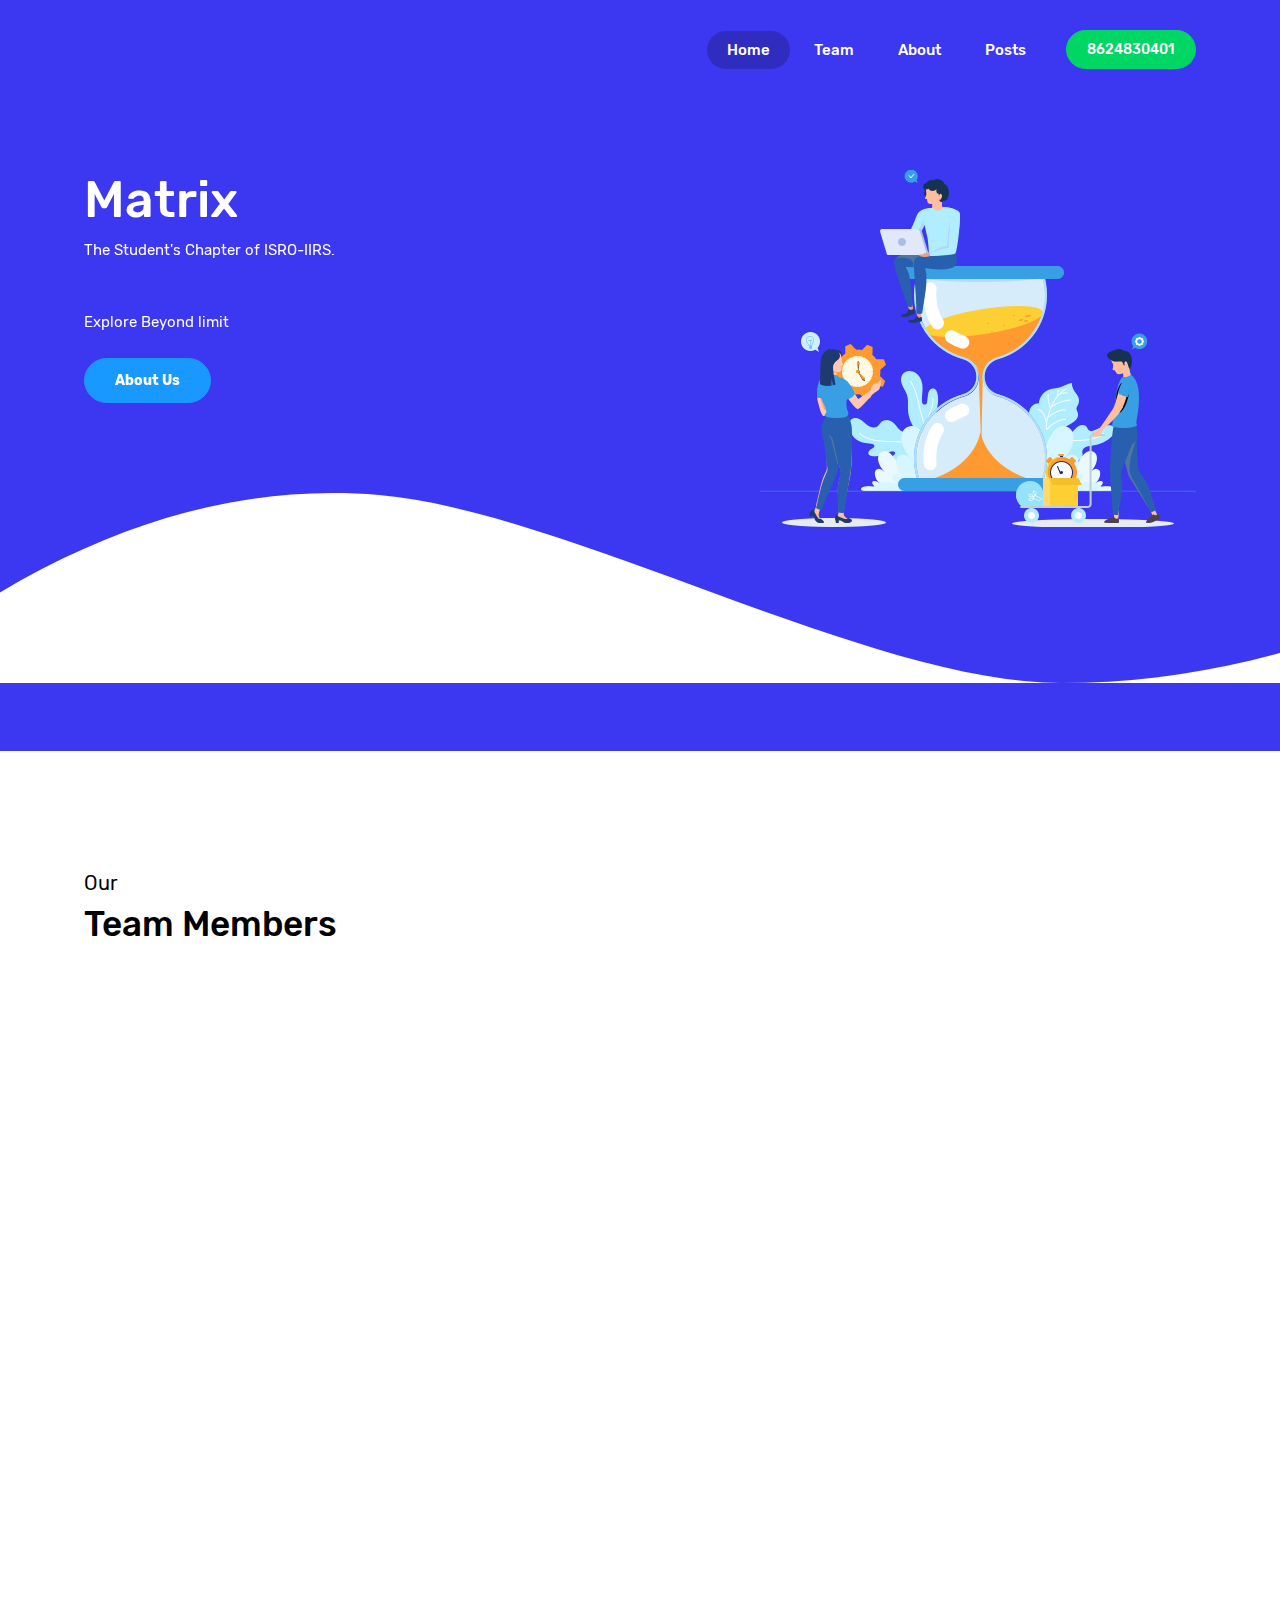
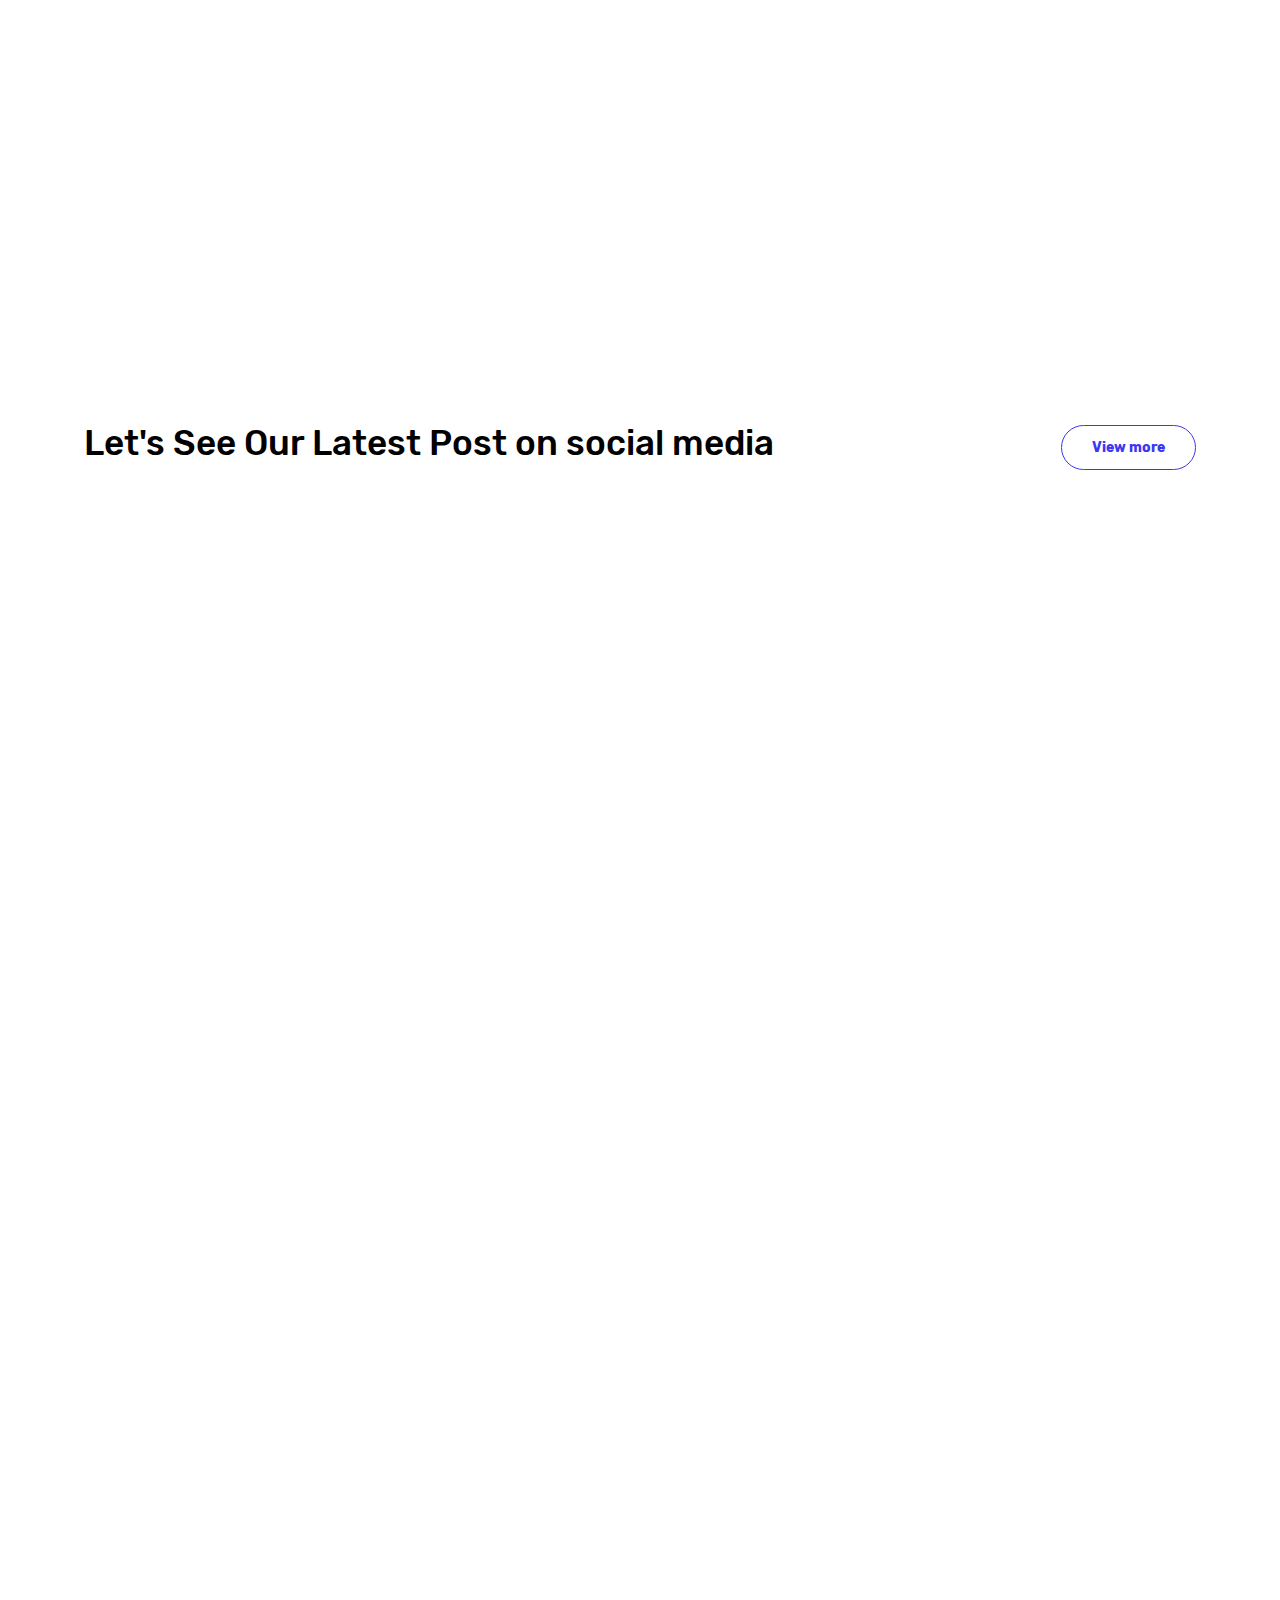
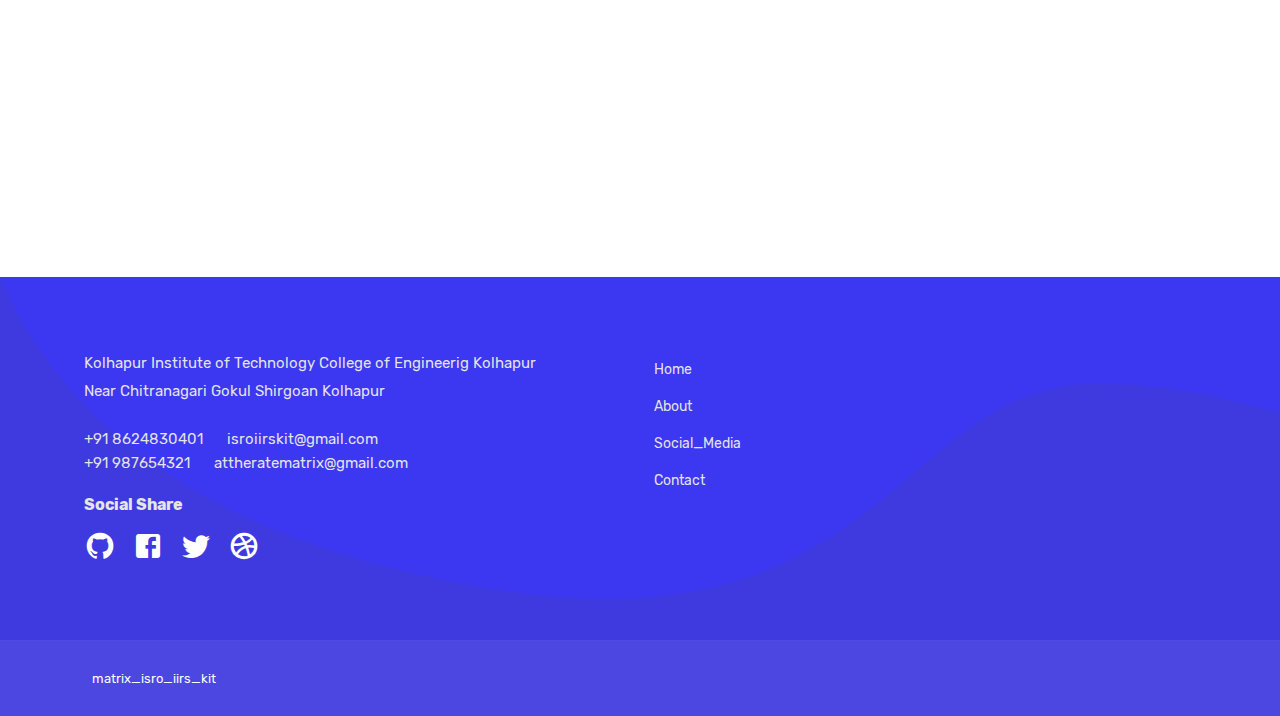
<file: landing_page/index.html>
<!DOCTYPE html>
<html lang="en">
	<head>
		<!-- Required meta tags --> 
		<meta charset="utf-8">
		<meta name="viewport" content="width=device-width, initial-scale=1, shrink-to-fit=no">
		<title>Level_1_Task_1</title>
		<link rel="stylesheet" href="vendors/mdi/css/materialdesignicons.min.css">
		<link rel="stylesheet" href="vendors/owl.carousel/css/owl.carousel.css">
		<link rel="stylesheet" href="vendors/owl.carousel/css/owl.theme.default.min.css">
		<link rel="stylesheet" href="vendors/aos/css/aos.css">
		<link rel="stylesheet" href="vendors/jquery-flipster/css/jquery.flipster.css">
		<link rel="stylesheet" href="css/style.css">
		<link rel="shortcut icon" href="images/favicon.png" />
	</head>
	<body data-spy="scroll" data-target=".navbar" data-offset="50">
		<div id="mobile-menu-overlay"></div>
		<nav class="navbar navbar-expand-lg fixed-top">
			<div class="container">
				
				<button class="navbar-toggler" type="button" data-toggle="collapse" data-target="#navbarTogglerDemo01" aria-controls="navbarTogglerDemo01" aria-expanded="false" aria-label="Toggle navigation">
				<span class="navbar-toggler-icon"><i class="mdi mdi-menu"> </i></span>
				</button>
				<div class="collapse navbar-collapse" id="navbarTogglerDemo01">
					<div class="d-lg-none d-flex justify-content-between px-4 py-3 align-items-center">
						<!-- <img src="" class="logo-mobile-menu" alt="logo"> -->
						<a href="javascript:;" class="close-menu"><i class="mdi mdi-close"></i></a>
					</div>
					<ul class="navbar-nav ml-auto align-items-center">
						<li class="nav-item active">
							<a class="nav-link" href="#home">Home <span class="sr-only">(current)</span></a>
						</li>
						<li class="nav-item">
							<a class="nav-link" href="#services">Team</a>
						</li>
						<li class="nav-item">
							<a class="nav-link" href="#about">About</a>
						</li>
						<li class="nav-item">
							<a class="nav-link" href="#projects">Posts</a>
						</li>
						
						<li class="nav-item">
							<a class="nav-link btn btn-success" href="#contact">8624830401</a>
						</li>
					</ul>
				</div>
			</div>
		</nav>
		<div class="page-body-wrapper">
			<section id="home" class="home">
				<div class="container">
					<div class="row">
						<div class="col-sm-12">
							<div class="main-banner">
								<div class="d-sm-flex justify-content-between">
									<div data-aos="zoom-in-up">
										<div class="banner-title">
												<h1 class="font-weight-medium">Matrix
												</h1>
										</div>
										<p class="mt-1">The Student's Chapter of ISRO-IIRS.

											<br>
											
										</p>
										<p class="mt-5">
											Explore Beyond limit
										</p>
										<a href="#about" class="btn btn-secondary mt-3">About Us</a>
									</div>
									<div class="mt-5 mt-lg-0">
										<img src="images/group.png" alt="marsmello" class="img-fluid" data-aos="zoom-in-up">
									</div>
								</div>
							</div>
						</div>
					</div>
				</div>
			</section>
			<section class="our-services" id="services">
				<div class="container">
					<div class="row">
						<div class="col-sm-12">
							<h5 class="text-dark">Our</h5>
							<h3 class="font-weight-medium text-dark mb-5">Team Members</h3>
						</div>
					</div>
					<div class="row" data-aos="fade-up">
						<div class="col-sm-4 text-center text-lg-left">
							<div class="services-box" data-aos="fade-down" data-aos-easing="linear" data-aos-duration="1500">
								<img src="images/integrated-marketing.svg" alt="integrated-marketing" data-aos="zoom-in">
								<h6 class="text-dark mb-3 mt-4 font-weight-medium">President
								</h6>
								<p>Lorem ipsum dolor sit amet, 
									pretium pretium tempor.Lorem ipsum 
								</p>
							</div>
						</div>
						<div class="col-sm-4 text-center text-lg-left">
							<div class="services-box"   data-aos="fade-down" data-aos-easing="linear" data-aos-duration="1500">
								<img src="images/design-development.svg" alt="design-development" data-aos="zoom-in">
								<h6 class="text-dark mb-3 mt-4 font-weight-medium">Vice President
								</h6>
								<p>Lorem ipsum dolor sit amet, 
									pretium pretium tempor.Lorem ipsum 
								</p>
							</div>
						</div>
						<div class="col-sm-4 text-center text-lg-left">
							<div class="services-box" data-aos="fade-down" data-aos-easing="linear" data-aos-duration="1500">
								<img src="images/digital-strategy.svg" alt="digital-strategy" data-aos="zoom-in">
								<h6 class="text-dark mb-3 mt-4 font-weight-medium">Secretary
								</h6>
								<p>Lorem ipsum dolor sit amet, 
									pretium pretium tempor.Lorem ipsum 
								</p>
							</div>
						</div>
					</div>
					<div class="row" data-aos="fade-up">
						<div class="col-sm-4 text-center text-lg-left">
							<div class="services-box  pb-lg-0" data-aos="fade-down" data-aos-easing="linear" data-aos-duration="1500">
								<img src="images/digital-marketing.svg" alt="digital-marketing" data-aos="zoom-in">
								<h6 class="text-dark mb-3 mt-4 font-weight-medium">Treasurer
								</h6>
								<p>Lorem ipsum dolor sit amet, 
									pretium pretium tempor.Lorem ipsum 
								</p>
							</div>
						</div>
						<div class="col-sm-4 text-center text-lg-left">
							<div class="services-box pb-lg-0" data-aos="fade-down" data-aos-easing="linear" data-aos-duration="1500">
								<img src="images/growth-strategy.svg" alt="growth-strategy" data-aos="zoom-in">
								<h6 class="text-dark mb-3 mt-4 font-weight-medium">Technical Head
								</h6>
								<p>Lorem ipsum dolor sit amet, 
									pretium pretium tempor.Lorem ipsum 
								</p>
							</div>
						</div>
						<div class="col-sm-4 text-center text-lg-left">
							<div class="services-box pb-0" data-aos="fade-down" data-aos-easing="linear" data-aos-duration="1500">
								<img src="images/saving-strategy.svg" alt="saving-strategy" data-aos="zoom-in">
								<h6 class="text-dark mb-3 mt-4 font-weight-medium">Manager
								</h6>
								<p>Lorem ipsum dolor sit amet, 
									pretium pretium tempor.Lorem ipsum 
								</p>
							</div>
						</div>
					</div>
				</div>
			</section>
			<section class="our-process" id="about">
				<div class="container">
					<div class="row">
						<div class="col-sm-6" data-aos="fade-up">
							<h5 class="text-dark">Our work process</h5>
							<h3 class="font-weight-medium text-dark">Discover New Idea With Us!</h3>
							<h5 class="text-dark mb-3">Imagination will take us everywhere</h5>
							<p class="font-weight-medium mb-4">We are sharing knowlege related to  <br> 
								
							</p>
							<div class="d-flex justify-content-start mb-3">
								<img src="images/tick.png" alt="tick" class="mr-3 tick-icon"  >
								<p class="mb-0">Space Science</p>
							</div>
							<div class="d-flex justify-content-start mb-3">
								<img src="images/tick.png" alt="tick" class="mr-3 tick-icon"  >
								<p class="mb-0">Astronomy</p>
							</div>
							<div class="d-flex justify-content-start mb-3">
								<img src="images/tick.png" alt="tick" class="mr-3 tick-icon"  >
								<p class="mb-0">Mysteries</p>
							</div>
							<div class="d-flex justify-content-start">
								<img src="images/tick.png" alt="tick" class="mr-3 tick-icon"  >
								<p class="mb-0">Hypothesis</p>
							</div>
						</div>
						<div class="col-sm-6 text-right" data-aos="flip-left" data-aos-easing="ease-out-cubic" data-aos-duration="2000">
							<img src="images/idea.png" alt="idea" class="img-fluid">
						</div>
					</div>
				</div>
			</section>
			<section class="our-projects" id="projects">
				<div class="container">
					<div class="row mb-5">
						<div class="col-sm-12">
							<div class="d-sm-flex justify-content-between align-items-center mb-2">
								<h3 class="font-weight-medium text-dark ">Let's See Our Latest Post on social media</h3>
								<div><a href="https://www.instagram.com/matrix_isro_iirs_kit/ " target="_blank" class="btn btn-outline-primary">View more</a></div>
							</div>
						</div>
					</div>
				</div>
				<div class="mb-5" data-aos="fade-up">
					<div class="owl-carousel-projects owl-carousel owl-theme">
						<div class="item">
							<img src="images/carousel/slider1.jpg" alt="slider">
						</div>
						<div class="item">
							<img src="images/carousel/slider2.jpg" alt="slider">
						</div>
						<div class="item">
							<img src="images/carousel/slider3.jpg" alt="slider">
						</div>
						<div class="item">
							<img src="images/carousel/slider4.jpg" alt="slider">
						</div>
						<div class="item">
							<img src="images/carousel/slider5.jpg" alt="slider">
						</div>
						<div class="item">
							<img src="images/carousel/slider1.jpg" alt="slider">
						</div>
						<div class="item">
							<img src="images/carousel/slider2.jpg" alt="slider">
						</div>
						<div class="item">
							<img src="images/carousel/slider3.jpg" alt="slider">
						</div>
						<div class="item">
							<img src="images/carousel/slider4.jpg" alt="slider">
						</div>
						<div class="item">
							<img src="images/carousel/slider5.jpg" alt="slider">
						</div>
						<div class="item">
							<img src="images/carousel/slider1.jpg" alt="slider">
						</div>
						<div class="item">
							<img src="images/carousel/slider2.jpg" alt="slider">
						</div>
						<div class="item">
							<img src="images/carousel/slider3.jpg" alt="slider">
						</div>
						<div class="item">
							<img src="images/carousel/slider4.jpg" alt="slider">
						</div>
						<div class="item">
							<img src="images/carousel/slider5.jpg" alt="slider">
						</div>
					</div>
				</div>
				<div class="container">
					<div class="row pt-5 mt-5 pb-5 mb-5">
						
						<div class="col-sm-3">
							<div class="d-flex py-3 my-3 my-lg-0 justify-content-center" data-aos="fade-up">
								<img src="images/finished-project.svg" alt="satisfied-client" class="mr-3">
								<div>
									<h4 class="font-weight-bold text-dark mb-0"><span class="fpVal">0</span>+</h4>
									<h5 class="text-dark mb-0">posts on social media</h5>
								</div>
							</div>
						</div>
						<div class="col-sm-3">
							<div class="d-flex py-3 my-3 my-lg-0 justify-content-center" data-aos="fade-down">
								<img src="images/team-members.svg" alt="Team Members" class="mr-3">
								<div>
									<h4 class="font-weight-bold text-dark mb-0"><span class="tMVal">0</span>+</h4>
									<h5 class="text-dark mb-0">Team Members</h5>
								</div>
							</div>
						</div>
						
					</div>
				</div>
			</section>
			
			
			<section class="contactus" id="contact">
				<div class="container">
					<div class="row mb-5 pb-5">
						<div class="col-sm-5" data-aos="fade-up" data-aos-offset="-500">
							<img src="images/contact.jpg" alt="contact" class="img-fluid">
						</div>
						<div class="col-sm-7" data-aos="fade-up" data-aos-offset="-500">
							<h3 class="font-weight-medium text-dark mt-5 mt-lg-0">Got A Problem</h3>
							<h5 class="text-dark mb-5">Ask the Questions</h5>
							<form>
								<div class="row">
									<div class="col-sm-6">
										<div class="form-group">
											<input type="text" class="form-control" id="name" placeholder="Name*">
										</div>
									</div>
									<div class="col-sm-6">
										<div class="form-group">
											<input type="email" class="form-control" id="mail" placeholder="Email*">
										</div>
									</div>
									<div class="col-sm-12">
										<div class="form-group">
											<textarea name="message" id="message" class="form-control" placeholder="Message*" rows="5"></textarea>
										</div>
									</div>
									<div class="col-sm-12">
										<a href="#" class="btn btn-secondary">SEND</a>
									</div>
								</div>
							</form>
						</div>
					</div>
				</div>
			</section>
		</div>
		<footer class="footer">
			<div class="footer-top">
				<div class="container">
					<div class="row">
						<div class="col-sm-6">
							<address>
								<p>Kolhapur Institute of Technology College of Engineerig Kolhapur</p>
								<p class="mb-4">Near Chitranagari Gokul Shirgoan Kolhapur</p>
								<div class="d-flex align-items-center">
									<p class="mr-4 mb-0">+91 8624830401</p>
									<a href="#" class="footer-link">isroiirskit@gmail.com</a>
								</div>
								<div class="d-flex align-items-center">
									<p class="mr-4 mb-0">+91 987654321 </p>
									<a href="#" class="footer-link">attheratematrix@gmail.com</a>
								</div>
							</address>
							<div class="social-icons">
								<h6 class="footer-title font-weight-bold">
									Social Share
								</h6>
								<div class="d-flex">
									<a href="#"><i class="mdi mdi-github-circle"></i></a>
									<a href="#"><i class="mdi mdi-facebook-box"></i></a>
									<a href="#"><i class="mdi mdi-twitter"></i></a>
									<a href="#"><i class="mdi mdi-dribbble"></i></a>
								</div>
							</div>
						</div>
						<div class="col-sm-6">
							<div class="row">
								<div class="col-sm-4">
									<!-- <h6 class="footer-title">Social Share</h6> -->
									<ul class="list-footer">
										<li><a href="#home" class="footer-link">Home</a></li>
										<li><a href="#about" class="footer-link">About</a></li>
										<li><a href="#" class="footer-link">Social_Media</a></li>
										<!-- <li><a href="#" class="footer-link">Portfolio</a></li> -->
										<li><a href="#contact" class="footer-link">Contact</a></li>
									</ul>
								</div>
								
							</div>
						</div>
					</div>
				</div>
			</div>
			<div class="footer-bottom">
				<div class="container">
					<div class="d-flex justify-content-between align-items-center">
						
						<div>
							<div class="d-flex">
								<a href="#" class="text-small text-white mx-2 footer-link">matrix_isro_iirs_kit </a>
							</div>
						</div>
					</div>
				</div>
			</div>
		</footer>
		<script src="vendors/base/vendor.bundle.base.js"></script>
		<script src="vendors/owl.carousel/js/owl.carousel.js"></script>
		<script src="vendors/aos/js/aos.js"></script>
		<script src="vendors/jquery-flipster/js/jquery.flipster.min.js"></script>
		<script src="js/template.js"></script>
	</body>
</html>
</file>
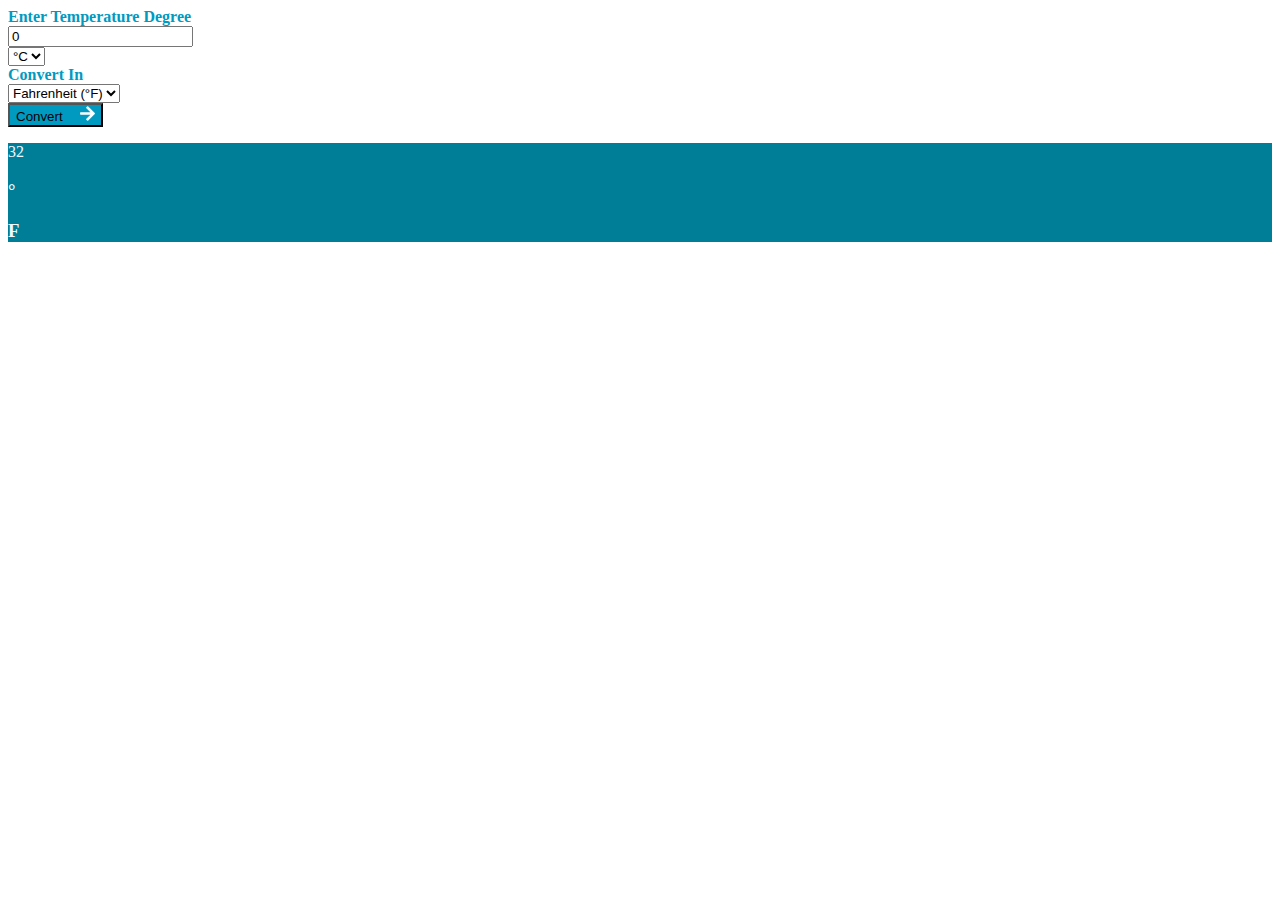
<file: temperature converter/index.html>
<html lang="en">
   <head>
      <meta charset="UTF-8">
      <meta http-equiv="X-UA-Compatible" content="IE=edge">
      <meta name="viewport" content="width=device-width, initial-scale=1.0">
      <title>Tempreature Unit Converter</title>
      <!-- ---------------Bootstrap 4.6 & 5.2.2-------------------------------------- -->
      <link rel="stylesheet"
         href="https://cdn.jsdelivr.net/npm/bootstrap@4.6.0/dist/css/bootstrap.min.css"
         integrity="sha384-B0vP5xmATw1+K9KRQjQERJvTumQW0nPEzvF6L/Z6nronJ3oUOFUFpCjEUQouq2+l"
         crossorigin="anonymous">
		 <link href="https://cdn.jsdelivr.net/npm/bootstrap@5.2.2/dist/css/bootstrap.min.css" rel="stylesheet" integrity="sha384-Zenh87qX5JnK2Jl0vWa8Ck2rdkQ2Bzep5IDxbcnCeuOxjzrPF/et3URy9Bv1WTRi" crossorigin="anonymous">
  
      <!-- ---------------Custom CSS-------------------------------------- -->
      <link rel="stylesheet" href="style.css">
   </head>
   <body class="d-flex align-items-center">
	  <div class="container">
		<div class="row">
		  <div class="card-group col-12 col-md-10 offset-md-1 my-md-auto">
			<div class="card inputSection col-12 col-md-6">
				<div class="card-body">
				  <form>
					<div class="row px-3">
					  <div class="col-12 col-md-11 px-4">
						<span class="card-title d-block">Enter Temperature</span>
						<label for="degreeInput" class="py-sm-2">Degree</label>
						<div class="input-group">
						  <input type="number" class="form-control" id="inputDegree" name="inputDegree" placeholder="Enter Degree" value="0" />
						  <div class="input-group-append">
							<select class="form-control" id="selectInputDegreeType">
							  <option value="C" selected>&deg;C</option>
							  <option value="F">&deg;F</option>
							  <option value="K">K</option>
							</select>
						  </div>
						</div>
						<label for="selectConversionType" class="py-sm-2">Convert In</label>
						<div class="input-group d-inline-block">
						  <div class="input-group-append">
							<select class="form-control" id="selectConversionType">
							  <option value="F" selected> Fahrenheit (&deg;F) </option>
							  <option value="C">Celcius (&deg;C)</option>
							  <option value="K">Kelvin (K)</option>
							</select>
						  </div>
						</div>
						<button type="submit" class="convertBtn
											  btn btn-lg
											  col-12 col-md-6
											  offset-md-4
											  mt-4
											  rounded-pill
											  d-flex
											  justify-content-center
											  align-items-center
											  text-white"> Convert&emsp; <svg class="mt-1"  width="15px" height="15px" viewBox="0 0 21.367 20.826">
							<path id="Icon_awesome-arrow-right" data-name="Icon awesome-arrow-right" d="M9.085,4.042l1.059-1.059a1.14,1.14,0,0,1,1.617,0l9.271,9.266a1.14,1.14,0,0,1,0,1.617L11.76,23.137a1.14,1.14,0,0,1-1.617,0L9.085,22.078A1.146,1.146,0,0,1,9.1,20.443l5.747-5.475H1.145A1.142,1.142,0,0,1,0,13.823V12.3a1.142,1.142,0,0,1,1.145-1.145H14.85L9.1,5.678A1.138,1.138,0,0,1,9.085,4.042Z" transform="translate(0 -2.647)" fill="#fff" />
						  </svg>
						</button>
					  </div>
					</div>
				  </form>
				</div>
			  </div>
			  <div class="card resultSection col-12 col-md-6">
				<div class="card-body d-flex justify-content-center
							  align-items-center">
				  <div id="resultValueSection">
					<div id="convertedDegree">32</div>
					<h3 id="degree">&deg;</h3>
					<h3 id="convertedUnit">F</h3>
				  </div>
				</div>
			  </div>
		  </div>
		</div>
	  </div>


      




      <!-- ---------------jQery-------------------------------------- -->
      <script src="https://code.jquery.com/jquery-3.5.1.slim.min.js"
         integrity="sha384-DfXdz2htPH0lsSSs5nCTpuj/zy4C+OGpamoFVy38MVBnE+IbbVYUew+OrCXaRkfj"
         crossorigin="anonymous"></script>
      <script
         src="https://cdn.jsdelivr.net/npm/bootstrap@4.6.0/dist/js/bootstrap.bundle.min.js"
         integrity="sha384-Piv4xVNRyMGpqkS2by6br4gNJ7DXjqk09RmUpJ8jgGtD7zP9yug3goQfGII0yAns"
         crossorigin="anonymous"></script>
      <!-- ---------------Custom JS-------------------------------------- -->
      <script src="script.js"></script>
   </body>
</html>
</file>
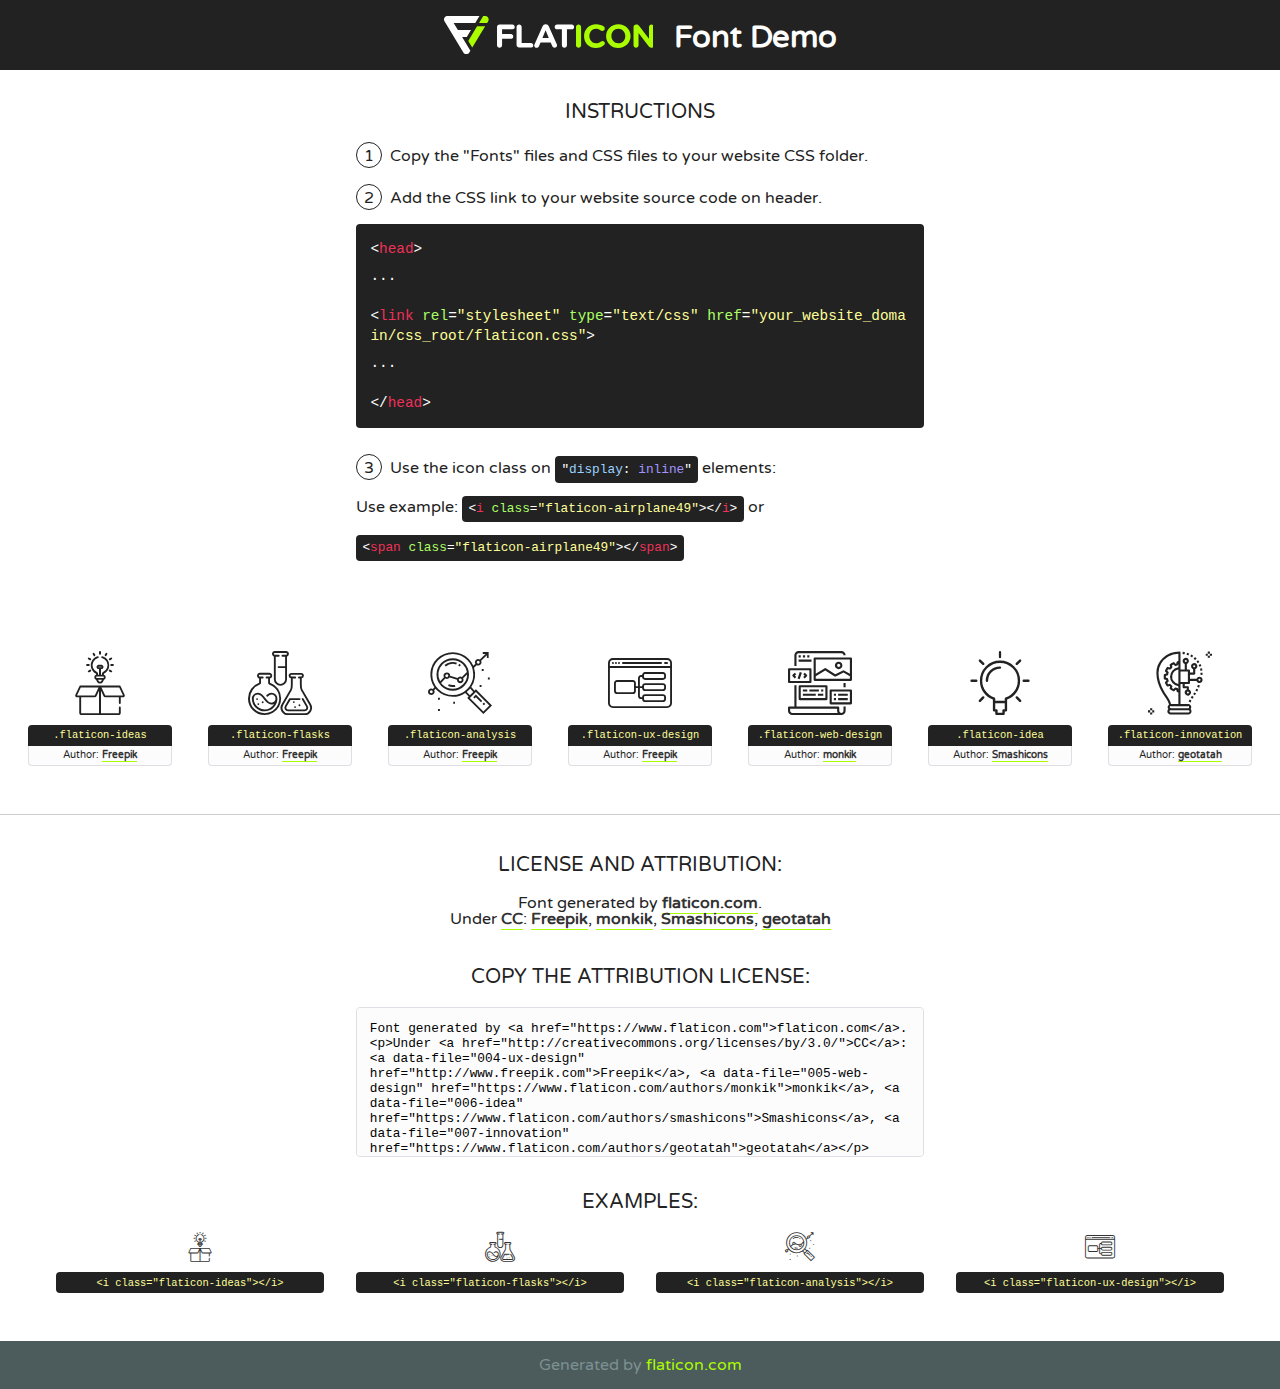
<file: portfolio/fonts/flaticon/font/flaticon.html>
<!DOCTYPE html>
<!--
  Flaticon icon font: Flaticon
  Creation date: 20/03/2019 02:18
-->
<html>
<!DOCTYPE html>
<html>

<head>
    <title>Flaticon WebFont</title>
    <link href="http://fonts.googleapis.com/css?family=Varela+Round" rel="stylesheet" type="text/css" />
    <link rel="stylesheet" type="text/css" href="flaticon.css">
    <meta charset="UTF-8">
    <style>
    html, body, div, span, applet, object, iframe,
    h1, h2, h3, h4, h5, h6, p, blockquote, pre,
    a, abbr, acronym, address, big, cite, code,
    del, dfn, em, img, ins, kbd, q, s, samp,
    small, strike, strong, sub, sup, tt, var,
    b, u, i, center,
    dl, dt, dd, ol, ul, li,
    fieldset, form, label, legend,
    table, caption, tbody, tfoot, thead, tr, th, td,
    article, aside, canvas, details, embed, 
    figure, figcaption, footer, header, hgroup, 
    menu, nav, output, ruby, section, summary,
    time, mark, audio, video {
        margin: 0;
        padding: 0;
        border: 0;
        font-size: 100%;
        font: inherit;
        vertical-align: baseline;
    }
    /* HTML5 display-role reset for older browsers */
    article, aside, details, figcaption, figure, 
    footer, header, hgroup, menu, nav, section {
        display: block;
    }
    body {
        line-height: 1;
    }
    ol, ul {
        list-style: none;
    }
    blockquote, q {
        quotes: none;
    }
    blockquote:before, blockquote:after,
    q:before, q:after {
        content: '';
        content: none;
    }
    table {
        border-collapse: collapse;
        border-spacing: 0;
    }
    body {
        font-family: 'Varela Round', Helvetica, Arial, sans-serif;
        font-size: 16px;
        color: #222;
    }
    a {
        color: #333;
        border-bottom: 1px solid #a9fd00;
        font-weight: bold;
        text-decoration: none;
    }
    * {
        -moz-box-sizing: border-box;
        -webkit-box-sizing: border-box;
        box-sizing: border-box;
        margin: 0;
        padding: 0;
    }
    [class^="flaticon-"]:before, [class*=" flaticon-"]:before, [class^="flaticon-"]:after, [class*=" flaticon-"]:after {
        font-family: Flaticon;
        font-size: 30px;
        font-style: normal;
        margin-left: 20px;
        color: #333;
    }
    .wrapper {
        max-width: 600px;
        margin: auto;
        padding: 0 1em;
    }
    .title {
        font-size: 1.25em;
        text-align: center;
        margin-bottom: 1em;
        text-transform: uppercase;
    }
    header {
        text-align: center;
        background-color: #222;
        color: #fff;
        padding: 1em;
    }
    header .logo {
        width: 210px;
        height: 38px;
        display: inline-block;
        vertical-align: middle;
        margin-right: 1em;
        border: none;
    }
    header strong {
        font-size: 1.95em;
        font-weight: bold;
        vertical-align: middle;
        margin-top: 5px;
        display: inline-block;
    }
    .demo {
        margin: 2em auto;
        line-height: 1.25em;
    }
    .demo ul li {
        margin-bottom: 1em;
    }
    .demo ul li .num {
        color: #222;
        border-radius: 20px;
        display: inline-block;
        width: 26px;
        padding: 3px;
        height: 26px;
        text-align: center;
        margin-right: 0.5em;
        border: 1px solid #222;
    }
    .demo ul li code {
        background-color: #222;
        border-radius: 4px;
        padding: 0.25em 0.5em;
        display: inline-block;
        color: #fff;
        font-family: Consolas,Monaco,Lucida Console,Liberation Mono,DejaVu Sans Mono,Bitstream Vera Sans Mono,Courier New, monospace;
        font-weight: lighter;
        margin-top: 1em;
        font-size: 0.8em;
        word-break: break-all;
    }
    .demo ul li code.big {
        padding: 1em;
        font-size: 0.9em;
    }
    .demo ul li code .red {
        color: #EF3159;
    }
    .demo ul li code .green {
        color: #ACFF65;
    }
    .demo ul li code .yellow {
        color: #FFFF99;
    }
    .demo ul li code .blue {
        color: #99D3FF;
    }
    .demo ul li code .purple {
        color: #A295FF;
    }
    .demo ul li code .dots {
        margin-top: 0.5em;
        display: block;
    }
    #glyphs {
        border-bottom: 1px solid #ccc;
        padding: 2em 0;
        text-align: center;
    }
    .glyph {
        display: inline-block;
        width: 9em;
        margin: 1em;
        text-align: center;
        vertical-align: top;
        background: #FFF;
    }
    .glyph .glyph-icon {
        padding: 10px;
        display: block;
        font-family:"Flaticon";
        font-size: 64px;
        line-height: 1;
    }
    .glyph .glyph-icon:before {
        font-size: 64px;
        color: #222;
        margin-left: 0;
    }
    .class-name {
        font-size: 0.65em;
        background-color: #222;
        color: #fff;
        border-radius: 4px 4px 0 0;
        padding: 0.5em;
        color: #FFFF99;
        font-family: Consolas,Monaco,Lucida Console,Liberation Mono,DejaVu Sans Mono,Bitstream Vera Sans Mono,Courier New, monospace;
    }
    .author-name {
        font-size: 0.6em;
        background-color: #fcfcfd;
        border: 1px solid #DEDEE4;
        border-top: 0;
        border-radius: 0 0 4px 4px;
        padding: 0.5em;
    }
    .class-name:last-child {
        font-size: 10px;
        color:#888;
    }
    .class-name:last-child a {
        font-size: 10px;
        color:#555;
    }
    .class-name:last-child a:hover {
        color:#a9fd00;
    }
    .glyph > input {
        display: block;
        width: 100px;
        margin: 5px auto;
        text-align: center;
        font-size: 12px;
        cursor: text;
    }
    .glyph > input.icon-input {
        font-family:"Flaticon";
        font-size: 16px;
        margin-bottom: 10px;
    }
    .attribution .title {
        margin-top: 2em;
    }
    .attribution textarea {
        background-color: #fcfcfd;
        padding: 1em;
        border: none;
        box-shadow: none;
        border: 1px solid #DEDEE4;
        border-radius: 4px;
        resize: none;
        width: 100%;
        height: 150px;
        font-size: 0.8em;
        font-family: Consolas,Monaco,Lucida Console,Liberation Mono,DejaVu Sans Mono,Bitstream Vera Sans Mono,Courier New, monospace;
        -webkit-appearance: none;
    }
    .iconsuse {
        margin: 2em auto;
        text-align: center;
        max-width: 1200px;
    }
    .iconsuse:after {
        content: '';
        display: table;
        clear: both;
    }
    .iconsuse .image {
        float: left;
        width: 25%;
        padding: 0 1em;
    }
    .iconsuse .image p {
        margin-bottom: 1em;
    }
    .iconsuse .image span {
        display: block;
        font-size: 0.65em;
        background-color: #222;
        color: #fff;
        border-radius: 4px;
        padding: 0.5em;
        color: #FFFF99;
        margin-top: 1em;
        font-family: Consolas,Monaco,Lucida Console,Liberation Mono,DejaVu Sans Mono,Bitstream Vera Sans Mono,Courier New, monospace;
    }
    #footer {
        text-align: center;
        background-color: #4C5B5C;
        color: #7c9192;
        padding: 1em;
    }
    #footer a {
        border: none;
        color: #a9fd00;
        font-weight: normal;
    }
    @media (max-width: 960px) {
        .iconsuse .image {
            width: 50%;
        }
    }
    @media (max-width: 560px) {
        .iconsuse .image {
            width: 100%;
        }
    }
    </style>
</head>

<body class="characters-off">

    <header>
        <a href="https://www.flaticon.com" target="_blank" class="logo">
            <svg version="1.1" xmlns="http://www.w3.org/2000/svg" xmlns:xlink="http://www.w3.org/1999/xlink" xmlns:a="http://ns.adobe.com/AdobeSVGViewerExtensions/3.0/" viewBox="0 0 560.875 102.036" enable-background="new 0 0 560.875 102.036" xml:space="preserve">
                <defs>
                </defs>
                <g>
                    <g class="letters">
                        <path fill="#ffffff" d="M141.596,29.675c0-3.777,2.985-6.767,6.764-6.767h34.438c3.426,0,6.15,2.728,6.15,6.15
                        c0,3.43-2.724,6.149-6.15,6.149h-27.674v13.091h23.719c3.429,0,6.151,2.724,6.151,6.15c0,3.43-2.723,6.149-6.151,6.149h-23.719
                        v17.574c0,3.773-2.986,6.761-6.764,6.761c-3.779,0-6.764-2.989-6.764-6.761V29.675z"></path>
                        <path fill="#ffffff" d="M193.844,29.149c0-3.781,2.985-6.767,6.764-6.767c3.776,0,6.763,2.985,6.763,6.767v42.957h25.039
                        c3.426,0,6.149,2.726,6.149,6.153c0,3.425-2.723,6.15-6.149,6.15h-31.802c-3.779,0-6.764-2.986-6.764-6.768V29.149z"></path>
                        <path fill="#ffffff" d="M241.891,75.71l21.438-48.407c1.492-3.341,4.215-5.357,7.906-5.357h0.792
                        c3.686,0,6.323,2.017,7.815,5.357l21.439,48.407c0.436,0.967,0.701,1.845,0.701,2.723c0,3.602-2.809,6.501-6.414,6.501
                        c-3.161,0-5.269-1.845-6.499-4.655l-4.132-9.661h-27.059l-4.301,10.102c-1.144,2.631-3.426,4.214-6.237,4.214
                        c-3.517,0-6.24-2.81-6.24-6.325C241.1,77.64,241.451,76.677,241.891,75.71z M279.932,58.666l-8.521-20.297l-8.526,20.297H279.932
                        z"></path>
                        <path fill="#ffffff" d="M314.864,35.387H301.86c-3.429,0-6.239-2.813-6.239-6.238c0-3.429,2.811-6.24,6.239-6.24h39.533
                        c3.426,0,6.237,2.811,6.237,6.24c0,3.425-2.811,6.238-6.237,6.238h-13.001v42.785c0,3.773-2.99,6.761-6.764,6.761
                        c-3.779,0-6.764-2.989-6.764-6.761V35.387z"></path>
                        <path fill="#A9FD00" d="M352.615,29.149c0-3.781,2.985-6.767,6.767-6.767c3.774,0,6.761,2.985,6.761,6.767v49.024
                        c0,3.773-2.987,6.761-6.761,6.761c-3.781,0-6.767-2.989-6.767-6.761V29.149z"></path>
                        <path fill="#A9FD00" d="M374.132,53.836v-0.179c0-17.481,13.178-31.801,32.065-31.801c9.22,0,15.459,2.458,20.557,6.238
                        c1.402,1.054,2.637,2.985,2.637,5.357c0,3.692-2.985,6.59-6.681,6.59c-1.845,0-3.071-0.702-4.044-1.319
                        c-3.776-2.813-7.729-4.393-12.562-4.393c-10.364,0-17.831,8.611-17.831,19.154v0.173c0,10.542,7.291,19.329,17.831,19.329
                        c5.715,0,9.492-1.756,13.359-4.834c1.049-0.874,2.458-1.491,4.039-1.491c3.429,0,6.325,2.813,6.325,6.236
                        c0,2.106-1.056,3.78-2.282,4.834c-5.539,4.834-12.036,7.733-21.878,7.733C387.572,85.464,374.132,71.493,374.132,53.836z"></path>
                        <path fill="#A9FD00" d="M433.009,53.836v-0.179c0-17.481,13.79-31.801,32.766-31.801c18.981,0,32.592,14.143,32.592,31.628v0.173
                        c0,17.483-13.785,31.807-32.769,31.807C446.625,85.464,433.009,71.32,433.009,53.836z M484.224,53.836v-0.179
                        c0-10.539-7.725-19.326-18.626-19.326c-10.893,0-18.449,8.611-18.449,19.154v0.173c0,10.542,7.73,19.329,18.626,19.329
                        C476.676,72.986,484.224,64.378,484.224,53.836z"></path>
                        <path fill="#A9FD00" d="M506.233,29.321c0-3.774,2.99-6.763,6.767-6.763h1.401c3.252,0,5.183,1.583,7.029,3.953l26.093,34.265
                        V29.059c0-3.692,2.99-6.677,6.681-6.677c3.683,0,6.671,2.985,6.671,6.677v48.934c0,3.78-2.987,6.765-6.764,6.765h-0.436
                        c-3.257,0-5.188-1.581-7.034-3.953l-27.056-35.492v32.944c0,3.687-2.985,6.676-6.678,6.676c-3.683,0-6.673-2.989-6.673-6.676
                        V29.321z"></path>
                    </g>
                    <g class="insignia">
                        <path fill="#ffffff" d="M48.372,56.137h12.517l11.156-18.537H37.186L25.688,18.539h57.825L94.668,0H9.271
                        C5.925,0,2.842,1.801,1.198,4.716c-1.644,2.907-1.593,6.482,0.134,9.343l50.38,83.501c1.678,2.781,4.689,4.476,7.938,4.476
                        c3.246,0,6.257-1.695,7.935-4.476l2.898-4.804L48.372,56.137z"></path>
                        <g class="i">
                            <path fill="#A9FD00" d="M93.575,18.539h0.031v0.004l21.652,0.004l2.705-4.488c1.727-2.861,1.778-6.436,0.133-9.343
                            C116.454,1.801,113.371,0,110.026,0h-5.294L93.575,18.539z"></path>
                            <polygon fill="#A9FD00" points="88.291,27.356 64.725,66.486 75.519,84.404 109.942,27.356"></polygon>
                        </g>
                    </g>
                </g>
            </svg>
        </a>
        <strong>Font Demo</strong>
    </header>


    <section class="demo wrapper">

        <p class="title">Instructions</p>

        <ul>
            <li>
                <span class="num">1</span>Copy the "Fonts" files and CSS files to your website CSS folder.
            </li>
            <li>
                <span class="num">2</span>Add the CSS link to your website source code on header.
                <code class="big">
                    &lt;<span class="red">head</span>&gt;
                    <br/><span class="dots">...</span>
                    <br/>&lt;<span class="red">link</span> <span class="green">rel</span>=<span class="yellow">"stylesheet"</span> <span class="green">type</span>=<span class="yellow">"text/css"</span> <span class="green">href</span>=<span class="yellow">"your_website_domain/css_root/flaticon.css"</span>&gt;
                    <br/><span class="dots">...</span>
                    <br/>&lt;/<span class="red">head</span>&gt;
                </code>
            </li>

            <li>
                <p>
                    <span class="num">3</span>Use the icon class on <code>"<span class="blue">display</span>:<span class="purple"> inline</span>"</code> elements:
                    <br />
                    Use example: <code>&lt;<span class="red">i</span> <span class="green">class</span>=<span class="yellow">&quot;flaticon-airplane49&quot;</span>&gt;&lt;/<span class="red">i</span>&gt;</code> or <code>&lt;<span class="red">span</span> <span class="green">class</span>=<span class="yellow">&quot;flaticon-airplane49&quot;</span>&gt;&lt;/<span class="red">span</span>&gt;</code>
            </li>
        </ul>

    </section>




   <section id="glyphs">          
    
      
        <div class="glyph"><div class="glyph-icon flaticon-ideas"></div>
            <div class="class-name">.flaticon-ideas</div>
            <div class="author-name">Author: <a data-file="001-ideas" href="http://www.freepik.com">Freepik</a> </div> 
        </div>        
        
        <div class="glyph"><div class="glyph-icon flaticon-flasks"></div>
            <div class="class-name">.flaticon-flasks</div>
            <div class="author-name">Author: <a data-file="002-flasks" href="http://www.freepik.com">Freepik</a> </div> 
        </div>        
        
        <div class="glyph"><div class="glyph-icon flaticon-analysis"></div>
            <div class="class-name">.flaticon-analysis</div>
            <div class="author-name">Author: <a data-file="003-analysis" href="http://www.freepik.com">Freepik</a> </div> 
        </div>        
        
        <div class="glyph"><div class="glyph-icon flaticon-ux-design"></div>
            <div class="class-name">.flaticon-ux-design</div>
            <div class="author-name">Author: <a data-file="004-ux-design" href="http://www.freepik.com">Freepik</a> </div> 
        </div>        
        
        <div class="glyph"><div class="glyph-icon flaticon-web-design"></div>
            <div class="class-name">.flaticon-web-design</div>
            <div class="author-name">Author: <a data-file="005-web-design" href="https://www.flaticon.com/authors/monkik">monkik</a> </div> 
        </div>        
        
        <div class="glyph"><div class="glyph-icon flaticon-idea"></div>
            <div class="class-name">.flaticon-idea</div>
            <div class="author-name">Author: <a data-file="006-idea" href="https://www.flaticon.com/authors/smashicons">Smashicons</a> </div> 
        </div>        
        
        <div class="glyph"><div class="glyph-icon flaticon-innovation"></div>
            <div class="class-name">.flaticon-innovation</div>
            <div class="author-name">Author: <a data-file="007-innovation" href="https://www.flaticon.com/authors/geotatah">geotatah</a> </div> 
        </div>        
        

    </section>



    <section class="attribution wrapper"   style="text-align:center;">

      <div class="title">License and attribution:</div><div class="attrDiv">Font generated by <a href="https://www.flaticon.com">flaticon.com</a>. <div><p>Under <a href="http://creativecommons.org/licenses/by/3.0/">CC</a>: <a data-file="004-ux-design" href="http://www.freepik.com">Freepik</a>, <a data-file="005-web-design" href="https://www.flaticon.com/authors/monkik">monkik</a>, <a data-file="006-idea" href="https://www.flaticon.com/authors/smashicons">Smashicons</a>, <a data-file="007-innovation" href="https://www.flaticon.com/authors/geotatah">geotatah</a></p>  </div>
      </div>
      <div class="title">Copy the Attribution License:</div>

    <textarea onclick="this.focus();this.select();">Font generated by &lt;a href=&quot;https://www.flaticon.com&quot;&gt;flaticon.com&lt;/a&gt;. <p>Under <a href="http://creativecommons.org/licenses/by/3.0/">CC</a>: <a data-file="004-ux-design" href="http://www.freepik.com">Freepik</a>, <a data-file="005-web-design" href="https://www.flaticon.com/authors/monkik">monkik</a>, <a data-file="006-idea" href="https://www.flaticon.com/authors/smashicons">Smashicons</a>, <a data-file="007-innovation" href="https://www.flaticon.com/authors/geotatah">geotatah</a></p>  
     </textarea>

    </section>

    <section class="iconsuse">

          <div class="title">Examples:</div>            
             
            <div class="image">
                <p>
                    <i class="glyph-icon flaticon-ideas"></i> 
                    <span>&lt;i class=&quot;flaticon-ideas&quot;&gt;&lt;/i&gt;</span>
                </p>
            </div>
            
            <div class="image">
                <p>
                    <i class="glyph-icon flaticon-flasks"></i> 
                    <span>&lt;i class=&quot;flaticon-flasks&quot;&gt;&lt;/i&gt;</span>
                </p>
            </div>
            
            <div class="image">
                <p>
                    <i class="glyph-icon flaticon-analysis"></i> 
                    <span>&lt;i class=&quot;flaticon-analysis&quot;&gt;&lt;/i&gt;</span>
                </p>
            </div>
            
            <div class="image">
                <p>
                    <i class="glyph-icon flaticon-ux-design"></i> 
                    <span>&lt;i class=&quot;flaticon-ux-design&quot;&gt;&lt;/i&gt;</span>
                </p>
            </div>
                       
        </div>
                            
    </section>

<div id="footer">
    <div>Generated by <a href="https://www.flaticon.com">flaticon.com</a>
    </div>
</div>



</body>
</html>
</file>
